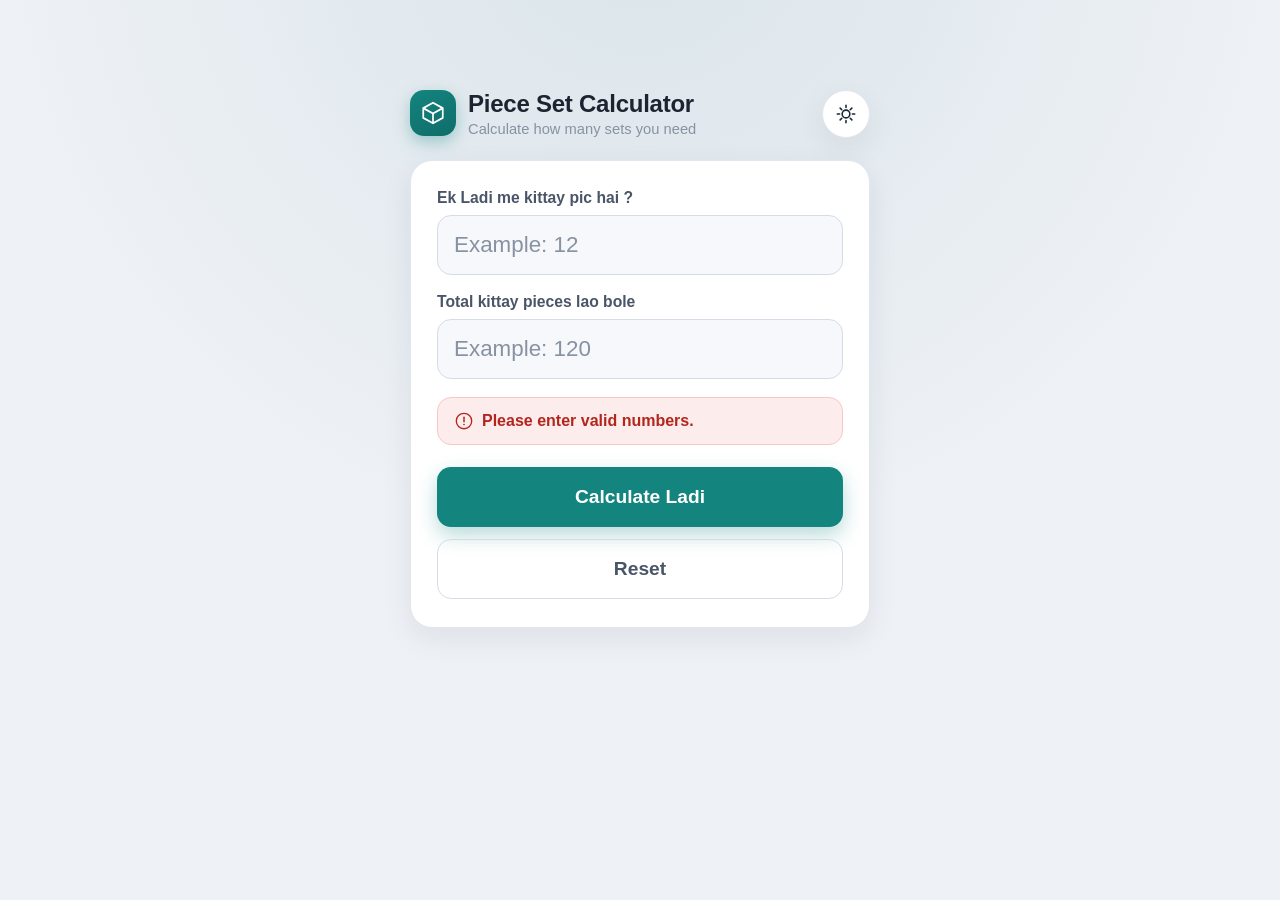
<file: index.html>
<!DOCTYPE html>
<html lang="en">
<head>
  <meta charset="UTF-8">
  <meta name="viewport" content="width=device-width, initial-scale=1.0, maximum-scale=5.0">
  <meta name="color-scheme" content="light dark">
  <title>Piece Set Calculator</title>
  <link rel="stylesheet" href="style.css">
</head>
<body>

  <main class="page">

    <div class="calculator">

      <!-- HEADER -->
      <header class="app-header">
        <div class="app-header-top">
          <div class="brand">
            <span class="brand-icon" aria-hidden="true">
              <!-- Simple inline SVG box/package icon -->
              <svg viewBox="0 0 24 24" fill="none" xmlns="http://www.w3.org/2000/svg">
                <path d="M12 2.5 L21 7.5 V16.5 L12 21.5 L3 16.5 V7.5 Z" stroke="currentColor" stroke-width="1.6" stroke-linejoin="round"/>
                <path d="M3 7.5 L12 12.5 L21 7.5" stroke="currentColor" stroke-width="1.6" stroke-linejoin="round"/>
                <path d="M12 12.5 V21.5" stroke="currentColor" stroke-width="1.6" stroke-linejoin="round"/>
              </svg>
            </span>
            <div class="brand-text">
              <h1 class="app-title">Piece Set Calculator</h1>
              <p class="app-subtitle">Calculate how many sets you need</p>
            </div>
          </div>

          <!-- THEME TOGGLE -->
          <button
            id="themeToggle"
            class="theme-toggle"
            type="button"
            aria-label="Switch to dark mode"
            aria-pressed="false"
          >
            <!-- Sun icon (shown in light mode) -->
            <svg class="icon-sun" viewBox="0 0 24 24" fill="none" xmlns="http://www.w3.org/2000/svg" aria-hidden="true">
              <circle cx="12" cy="12" r="4.2" stroke="currentColor" stroke-width="1.7"/>
              <path d="M12 2.5V5M12 19V21.5M21.5 12H19M5 12H2.5M18.4 5.6L16.6 7.4M7.4 16.6L5.6 18.4M18.4 18.4L16.6 16.6M7.4 7.4L5.6 5.6" stroke="currentColor" stroke-width="1.7" stroke-linecap="round"/>
            </svg>
            <!-- Moon icon (shown in dark mode) -->
            <svg class="icon-moon" viewBox="0 0 24 24" fill="none" xmlns="http://www.w3.org/2000/svg" aria-hidden="true">
              <path d="M20 14.5A8.5 8.5 0 1 1 9.5 4 6.8 6.8 0 0 0 20 14.5Z" stroke="currentColor" stroke-width="1.7" stroke-linejoin="round"/>
            </svg>
          </button>
        </div>
      </header>

      <!-- INPUT CARD -->
      <section class="card" aria-labelledby="formHeading">
        <h2 id="formHeading" class="visually-hidden">Set calculation form</h2>

        <div class="field">
          <label class="field-label" for="piecesPerSet">Ek Ladi me kittay pic hai ?</label>
          <input
            type="number"
            id="piecesPerSet"
            class="field-input"
            placeholder="Example: 12"
            inputmode="numeric"
            pattern="[0-9]*"
            min="1"
            autocomplete="off"
          >
        </div>

        <div class="field">
          <label class="field-label" for="requiredPieces">Total kittay pieces lao bole</label>
          <input
            type="number"
            id="requiredPieces"
            class="field-input"
            placeholder="Example: 120"
            inputmode="numeric"
            pattern="[0-9]*"
            min="1"
            autocomplete="off"
          >
        </div>

        <!-- Friendly error message, hidden unless needed -->
        <p id="errorMessage" class="error-message" role="alert" hidden>
          <svg viewBox="0 0 24 24" fill="none" xmlns="http://www.w3.org/2000/svg" aria-hidden="true" class="error-icon">
            <circle cx="12" cy="12" r="9.25" stroke="currentColor" stroke-width="1.6"/>
            <path d="M12 7.5V13" stroke="currentColor" stroke-width="1.8" stroke-linecap="round"/>
            <circle cx="12" cy="16.3" r="1" fill="currentColor"/>
          </svg>
          Please enter valid numbers.
        </p>

        <div class="button-row">
          <button id="calculateBtn" class="btn btn-primary" type="button">Calculate Ladi</button>
          <button id="resetBtn" class="btn btn-secondary" type="button">Reset</button>
        </div>
      </section>

      <!-- RESULT CARD (hidden until a calculation happens) -->
      <section id="resultCard" class="result-card" hidden aria-live="polite">
        <p class="result-label">Sets Required</p>
        <p id="resultSets" class="result-number">0</p>

        <div class="result-details">
          <p id="resultEquation" class="result-line"></p>
          <p id="resultExplain" class="result-line result-explain"></p>
          <p id="resultTotalPieces" class="result-line result-total"></p>
        </div>
      </section>

    </div>

  </main>

  <script src="script.js"></script>
</body>
</html>
</file>
<file: style.css>
/* ============================================
   PIECE SET CALCULATOR — STYLES
   Mobile-first, responsive, light + dark theme.
   ============================================ */

/* ---------- Design tokens ---------- */

:root {
  color-scheme: light;

  /* Light theme palette */
  --bg: #EEF1F6;
  --bg-accent-glow: rgba(45, 122, 122, 0.10);
  --card-bg: #FFFFFF;
  --card-border: #E1E6EF;
  --text-strong: #1B2430;
  --text-body: #4A5568;
  --text-muted: #8792A2;

  --input-bg: #F6F8FB;
  --input-border: #D6DCE6;
  --input-text: #1B2430;
  --input-focus-ring: rgba(20, 132, 129, 0.22);

  --accent: #14847F;         /* teal — primary action color */
  --accent-hover: #0F6D69;
  --accent-contrast: #FFFFFF;

  --secondary-border: #D6DCE6;
  --secondary-text: #4A5568;
  --secondary-hover-bg: #EEF1F6;

  --result-bg: #16564F;
  --result-bg-2: #0F3D38;
  --result-text: #FFFFFF;
  --result-accent: #6FE3C4;
  --result-line: #D3F3E8;

  --error-bg: #FDECEC;
  --error-text: #B3261E;
  --error-border: #F6C9C6;

  --shadow-card: 0 10px 30px rgba(27, 36, 48, 0.08);
  --shadow-result: 0 14px 36px rgba(15, 61, 56, 0.28);

  --radius-lg: 22px;
  --radius-md: 14px;
  --touch-target: 60px;
}

/* Dark theme palette, applied via [data-theme="dark"] on <html> */
[data-theme="dark"] {
  color-scheme: dark;

  --bg: #10151D;
  --bg-accent-glow: rgba(111, 227, 196, 0.06);
  --card-bg: #1A2029;
  --card-border: #2A3140;
  --text-strong: #F3F5F8;
  --text-body: #C4CCD8;
  --text-muted: #8792A2;

  --input-bg: #10151D;
  --input-border: #313A4A;
  --input-text: #F3F5F8;
  --input-focus-ring: rgba(111, 227, 196, 0.22);

  --accent: #3FBBAF;
  --accent-hover: #55CFC2;
  --accent-contrast: #06201D;

  --secondary-border: #313A4A;
  --secondary-text: #C4CCD8;
  --secondary-hover-bg: #212836;

  --result-bg: #123832;
  --result-bg-2: #0A211D;
  --result-text: #F3FBF8;
  --result-accent: #6FE3C4;
  --result-line: #BFE9DC;

  --error-bg: #2C1618;
  --error-text: #F3A6A1;
  --error-border: #4A2226;

  --shadow-card: 0 10px 30px rgba(0, 0, 0, 0.45);
  --shadow-result: 0 14px 36px rgba(0, 0, 0, 0.5);
}

/* ---------- Reset ---------- */

* {
  box-sizing: border-box;
}

html, body {
  margin: 0;
  padding: 0;
}

body {
  background:
    radial-gradient(circle at 50% -10%, var(--bg-accent-glow), transparent 55%),
    var(--bg);
  background-attachment: fixed;
  font-family: -apple-system, BlinkMacSystemFont, "Segoe UI", Roboto, Helvetica, Arial, sans-serif;
  color: var(--text-strong);
  min-height: 100vh;
  min-height: 100dvh;
  -webkit-text-size-adjust: 100%;
  transition: background-color 0.25s ease, color 0.25s ease;
  overflow-x: hidden;
}

/* Screen-reader only helper text */
.visually-hidden {
  position: absolute;
  width: 1px;
  height: 1px;
  padding: 0;
  margin: -1px;
  overflow: hidden;
  clip: rect(0, 0, 0, 0);
  white-space: nowrap;
  border: 0;
}

/* ---------- Page / layout ---------- */

.page {
  width: 100%;
  min-height: 100vh;
  min-height: 100dvh;
  display: flex;
  justify-content: center;
  align-items: flex-start;
  padding: 28px 16px 48px;
}

.calculator {
  width: 100%;
  max-width: 440px;
  display: flex;
  flex-direction: column;
  gap: 18px;
}

/* ---------- Header ---------- */

.app-header-top {
  display: flex;
  align-items: flex-start;
  justify-content: space-between;
  gap: 12px;
}

.brand {
  display: flex;
  align-items: center;
  gap: 12px;
  min-width: 0;
}

.brand-icon {
  flex: 0 0 auto;
  display: flex;
  align-items: center;
  justify-content: center;
  width: 46px;
  height: 46px;
  border-radius: 14px;
  background: linear-gradient(155deg, var(--accent), var(--accent-hover));
  color: #FFFFFF;
  box-shadow: 0 6px 16px rgba(20, 132, 129, 0.35);
}

.brand-icon svg {
  width: 26px;
  height: 26px;
}

.brand-text {
  min-width: 0;
}

.app-title {
  margin: 0;
  font-size: 1.35rem;
  font-weight: 800;
  letter-spacing: -0.01em;
  color: var(--text-strong);
  line-height: 1.2;
}

.app-subtitle {
  margin: 2px 0 0;
  font-size: 0.92rem;
  font-weight: 500;
  color: var(--text-muted);
}

/* ---------- Theme toggle ---------- */

.theme-toggle {
  flex: 0 0 auto;
  width: 48px;
  height: 48px;
  border-radius: 50%;
  border: 1px solid var(--card-border);
  background-color: var(--card-bg);
  color: var(--text-strong);
  display: flex;
  align-items: center;
  justify-content: center;
  cursor: pointer;
  box-shadow: var(--shadow-card);
  transition: transform 0.15s ease, background-color 0.25s ease, border-color 0.25s ease;
  -webkit-tap-highlight-color: transparent;
}

.theme-toggle:active {
  transform: scale(0.92);
}

.theme-toggle svg {
  width: 22px;
  height: 22px;
}

.theme-toggle .icon-moon {
  display: none;
}

[data-theme="dark"] .theme-toggle .icon-sun {
  display: none;
}

[data-theme="dark"] .theme-toggle .icon-moon {
  display: block;
}

/* ---------- Card (shared) ---------- */

.card {
  background-color: var(--card-bg);
  border: 1px solid var(--card-border);
  border-radius: var(--radius-lg);
  padding: 22px 20px 24px;
  box-shadow: var(--shadow-card);
  transition: background-color 0.25s ease, border-color 0.25s ease;
}

/* ---------- Fields ---------- */

.field {
  margin-bottom: 18px;
}

.field:last-of-type {
  margin-bottom: 0;
}

.field-label {
  display: block;
  font-size: 0.98rem;
  font-weight: 700;
  color: var(--text-body);
  margin: 0 0 8px;
}

.field-input {
  width: 100%;
  min-height: var(--touch-target);
  font-size: 1.4rem;
  font-weight: 600;
  padding: 10px 16px;
  border-radius: var(--radius-md);
  border: 1.8px solid var(--input-border);
  background-color: var(--input-bg);
  color: var(--input-text);
  outline: none;
  transition: border-color 0.15s ease, box-shadow 0.15s ease, background-color 0.25s ease;
  -moz-appearance: textfield;
}

.field-input::placeholder {
  color: var(--text-muted);
  font-weight: 500;
}

.field-input:focus-visible,
.field-input:focus {
  border-color: var(--accent);
  box-shadow: 0 0 0 4px var(--input-focus-ring);
}

/* Remove number input spinner arrows for a cleaner look */
.field-input::-webkit-outer-spin-button,
.field-input::-webkit-inner-spin-button {
  -webkit-appearance: none;
  margin: 0;
}

/* ---------- Error message ---------- */

.error-message {
  display: flex;
  align-items: center;
  gap: 8px;
  margin: 4px 0 0;
  padding: 13px 16px;
  background-color: var(--error-bg);
  color: var(--error-text);
  border: 1px solid var(--error-border);
  border-radius: var(--radius-md);
  font-size: 1rem;
  font-weight: 700;
}

.error-icon {
  flex: 0 0 auto;
  width: 20px;
  height: 20px;
}

/* ---------- Buttons ---------- */

.button-row {
  display: flex;
  flex-direction: column;
  gap: 12px;
  margin-top: 22px;
}

.btn {
  min-height: var(--touch-target);
  width: 100%;
  border: none;
  border-radius: var(--radius-md);
  font-size: 1.2rem;
  font-weight: 800;
  cursor: pointer;
  font-family: inherit;
  transition: transform 0.08s ease, background-color 0.15s ease, opacity 0.15s ease, border-color 0.15s ease;
  -webkit-tap-highlight-color: transparent;
}

.btn:active {
  transform: scale(0.97);
}

.btn:focus-visible {
  outline: 3px solid var(--accent);
  outline-offset: 2px;
}

.btn-primary {
  background-color: var(--accent);
  color: var(--accent-contrast);
  box-shadow: 0 8px 20px rgba(20, 132, 129, 0.3);
}

.btn-primary:hover {
  background-color: var(--accent-hover);
}

.btn-secondary {
  background-color: transparent;
  color: var(--secondary-text);
  border: 1.8px solid var(--secondary-border);
}

.btn-secondary:hover {
  background-color: var(--secondary-hover-bg);
}

/* ---------- Result Card ---------- */

.result-card {
  background: linear-gradient(165deg, var(--result-bg), var(--result-bg-2));
  border-radius: var(--radius-lg);
  padding: 28px 22px;
  text-align: center;
  box-shadow: var(--shadow-result);
  animation: resultIn 0.28s cubic-bezier(0.22, 1, 0.36, 1);
}

@keyframes resultIn {
  from { opacity: 0; transform: translateY(10px) scale(0.98); }
  to { opacity: 1; transform: translateY(0) scale(1); }
}

.result-label {
  margin: 0;
  font-size: 0.95rem;
  font-weight: 800;
  letter-spacing: 0.08em;
  text-transform: uppercase;
  color: var(--result-accent);
}

.result-number {
  margin: 8px 0 16px;
  font-size: 3.6rem;
  font-weight: 900;
  line-height: 1;
  color: var(--result-text);
  word-break: break-word;
}

.result-details {
  border-top: 1px solid rgba(255, 255, 255, 0.15);
  padding-top: 16px;
  display: flex;
  flex-direction: column;
  gap: 6px;
}

.result-line {
  margin: 0;
  font-size: 1.08rem;
  font-weight: 600;
  color: var(--result-line);
}

.result-explain {
  font-weight: 500;
  font-size: 1rem;
  opacity: 0.92;
}

.result-total {
  font-weight: 800;
  font-size: 1.15rem;
  color: var(--result-text);
}

/* ---------- Small phone tweaks (320px–359px) ---------- */

@media (max-width: 359px) {
  .app-title {
    font-size: 1.18rem;
  }
  .app-subtitle {
    font-size: 0.85rem;
  }
  .result-number {
    font-size: 2.9rem;
  }
  .field-input {
    font-size: 1.25rem;
  }
  .card {
    padding: 18px 16px 20px;
  }
}

/* ---------- Tablet and up (600px+) ---------- */

@media (min-width: 600px) {
  .page {
    padding-top: 64px;
  }
  .calculator {
    max-width: 460px;
    gap: 22px;
  }
  .app-title {
    font-size: 1.5rem;
  }
  .card {
    padding: 28px 26px 28px;
  }
  .result-number {
    font-size: 4rem;
  }
}

/* ---------- Desktop (1024px+) ---------- */

@media (min-width: 1024px) {
  .page {
    padding-top: 90px;
  }
}

/* Respect users who prefer reduced motion */
@media (prefers-reduced-motion: reduce) {
  .result-card {
    animation: none;
  }
  .btn:active,
  .theme-toggle:active {
    transform: none;
  }
  * {
    transition-duration: 0.01ms !important;
  }
}
</file>
